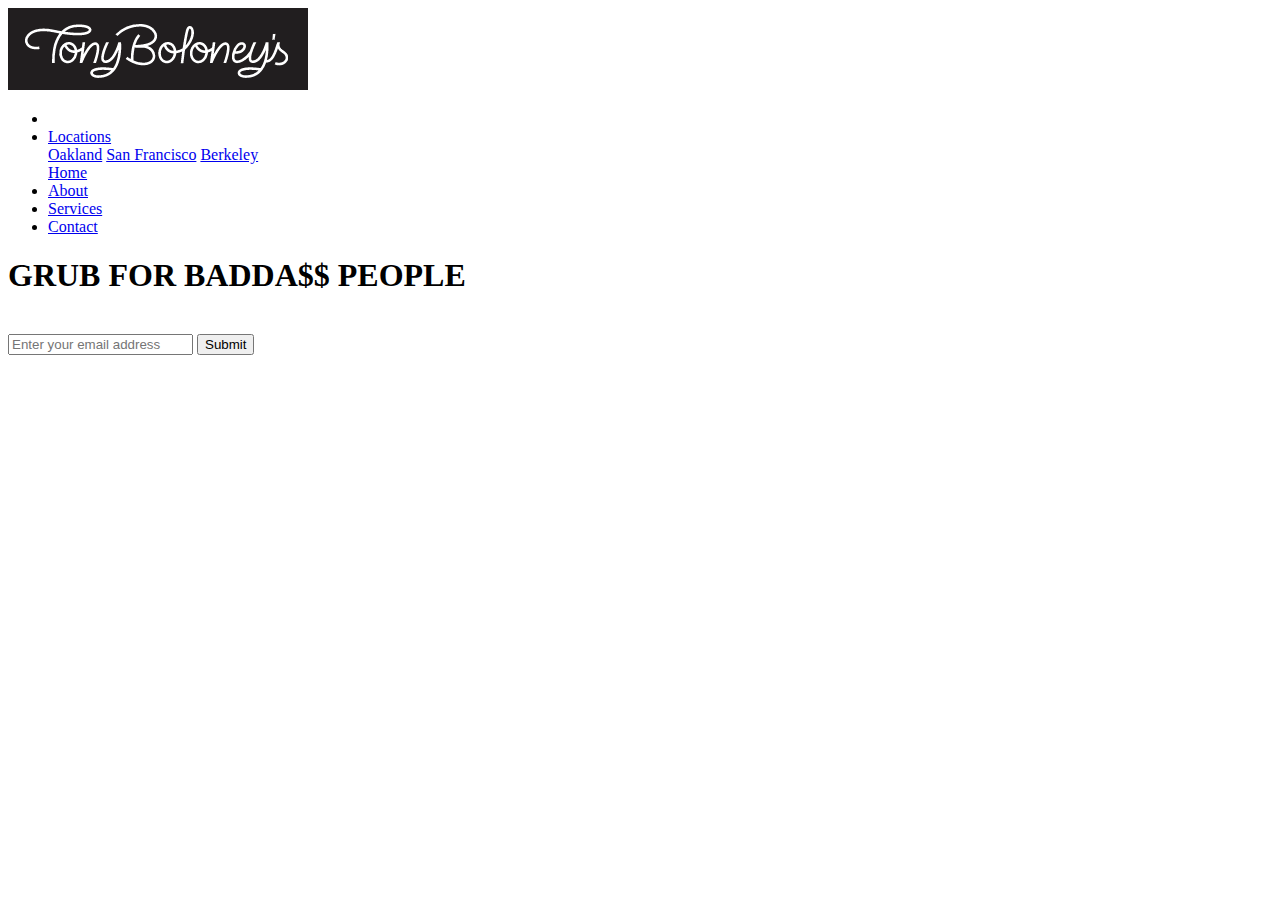
<file: landing_Page.html>
<!DOCTYPE html>
<html lang="en">
	<head>
		<meta charset="UTF-8" />
		<meta http-equiv="X-UA-Compatible" content="IE=edge" />
		<meta name="viewport" content="width=device-width, initial-scale=1.0" />
		<title>Tony Baloney's Pizza</title>
		<!-- Bootstrap CSS -->
		<link
			rel="stylesheet"
			href="https://cdn.jsdelivr.net/npm/bootstrap@4.6.0/dist/css/bootstrap.min.css"
			integrity="sha384-B0vP5xmATw1+K9KRQjQERJvTumQW0nPEzvF6L/Z6nronJ3oUOFUFpCjEUQouq2+l"
			crossorigin="anonymous"
		/>
	</head>
	<body>
		<header id="header">
			
			<nav id="nav-bar">
				<nav class="navbar navbar-expand-sm navbar-light bg-light mb-3">
					<img src="./Screen Shot 2021-03-18 at 3.23.11 PM.png" alt="logo" id="header-img">
					<div class="container">
						<a class="navbar-brand" href="#"></a>
						<ul class="navbar-nav">
							<li class="nav-item">
								<li class="nav-item dropdown">
									<a
										href="#"
										class="nav-link dropdown-toggle"
										data-toggle="dropdown"
										>Locations</a
									>
									<div class="dropdown-menu">
										<a href="#" class="dropdown-item">Oakland</a>
										<a href="#" class="dropdown-item">San Francisco</a>
										<a href="#" class="dropdown-item">Berkeley</a>
									</div>
								</li>
								<a class="nav-link" href="#">Home</a>
							</li>
							<li class="nav-item">
								<a class="nav-link" href="#">About</a>
							</li>
							<li class="nav-item">
								<a class="nav-link" href="#">Services</a>
							</li>
							<li class="nav-item">
								<a class="nav-link" href="#">Contact</a>
							</li>
						</ul>
					</div>
				</nav>
			</nav>
		</header>
		<h1><strong>GRUB FOR BADDA$$ PEOPLE</strong></h1>

		
		<br />
		
		<section>
			<form action="email" id="form"><input type="email" name="email" id="email" placeholder="Enter your email address" required />
			
			<input type="submit" id="submit">
			</form>
		</section>

		<iframe width="560" height="315" src="https://www.youtube.com/embed/d0j2AvAkL9Y" title="YouTube video player" frameborder="0" allow="accelerometer; autoplay; clipboard-write; encrypted-media; gyroscope; picture-in-picture" id="video" allowfullscreen></iframe>

		
		
		<script
			src="https://code.jquery.com/jquery-3.5.1.slim.min.js"
			integrity="sha384-DfXdz2htPH0lsSSs5nCTpuj/zy4C+OGpamoFVy38MVBnE+IbbVYUew+OrCXaRkfj"
			crossorigin="anonymous"
		></script>
		<script
			src="https://cdn.jsdelivr.net/npm/bootstrap@4.6.0/dist/js/bootstrap.bundle.min.js"
			integrity="sha384-Piv4xVNRyMGpqkS2by6br4gNJ7DXjqk09RmUpJ8jgGtD7zP9yug3goQfGII0yAns"
			crossorigin="anonymous"
		></script>
		<script src="https://cdn.freecodecamp.org/testable-projects-fcc/v1/bundle.js"></script>
	</body>
</html>
</file>
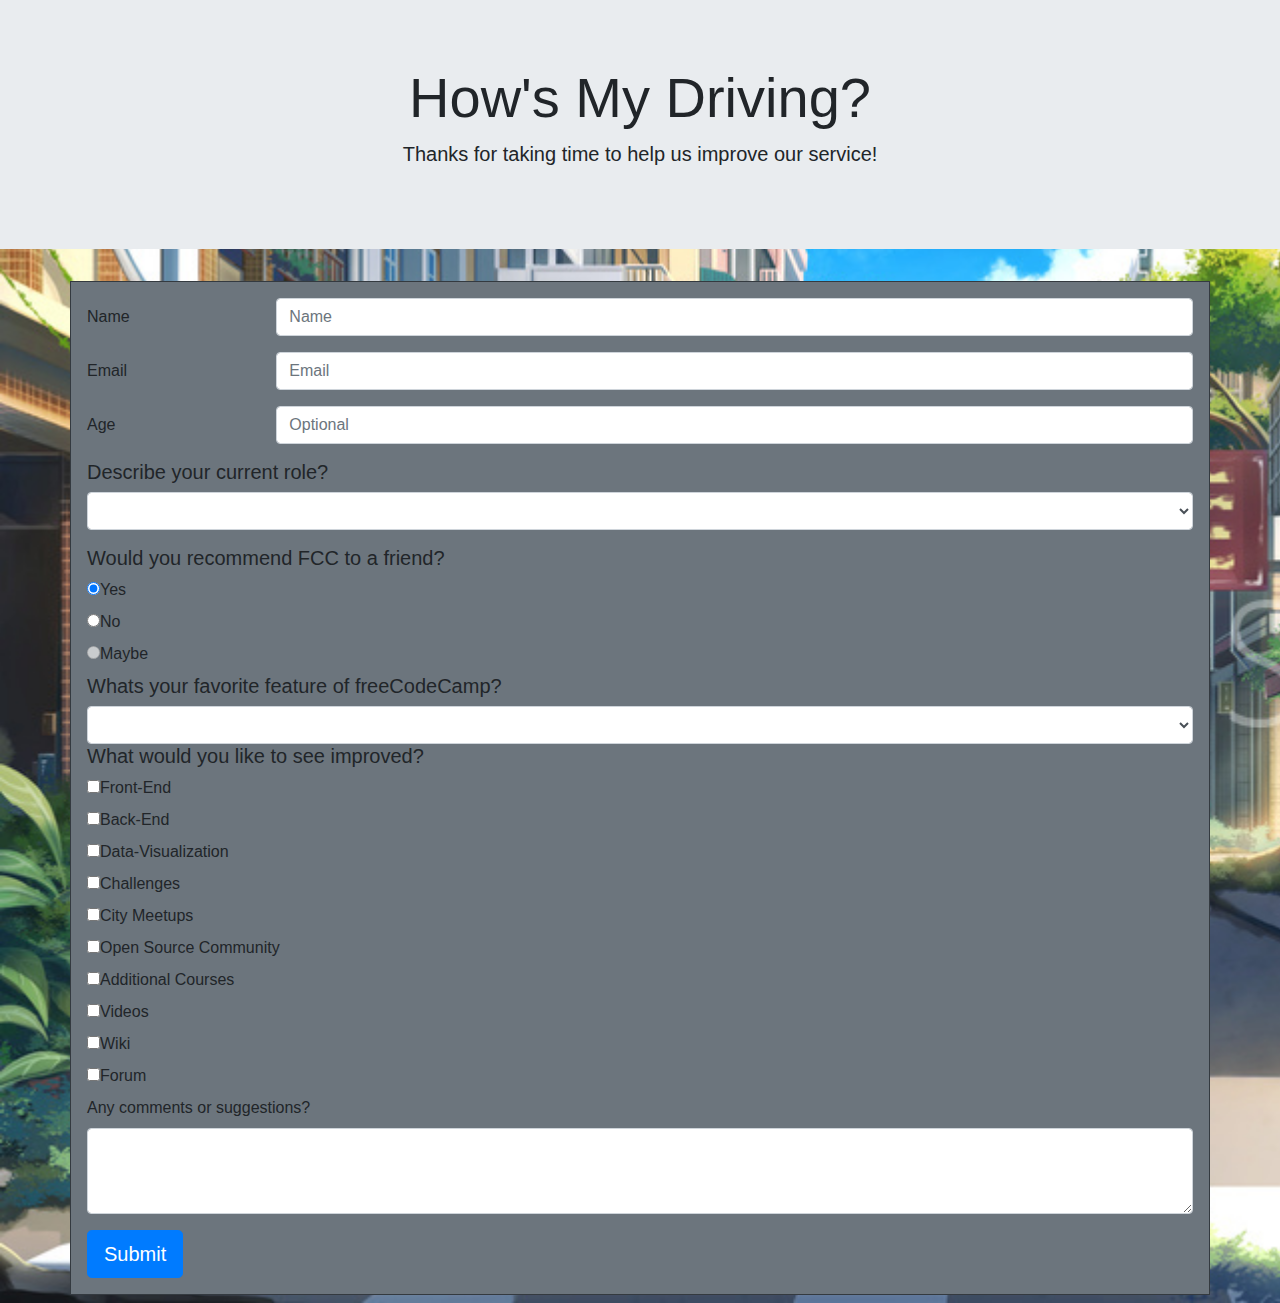
<file: survey_form.html>
<!DOCTYPE html>
<html lang="en">
	<head>
		<meta charset="UTF-8" />
		<meta http-equiv="X-UA-Compatible" content="IE=edge" />
		<meta name="viewport" content="width=device-width, initial-scale=1.0" />
		<link
			rel="stylesheet"
			href="https://stackpath.bootstrapcdn.com/bootstrap/4.3.1/css/bootstrap.min.css"
			integrity="sha384-ggOyR0iXCbMQv3Xipma34MD+dH/1fQ784/j6cY/iJTQUOhcWr7x9JvoRxT2MZw1T"
			crossorigin="anonymous"
		/>
		<link rel="stylesheet" href="survey_form_styles.css" />
		<title>Survey Form</title>
	</head>
	<body>
		<div class="jumbotron jumbotron-fluid">
			<div class="container">
				<h1
					class="display-4 text-capitalize text-center text-xl-center"
					id="title"
				>
					How's my driving?
				</h1>
				<p class="lead text-center" id="description">
					Thanks for taking time to help us improve our service!
				</p>
			</div>
		</div>
		<div class="container p-3 mb-2 bg-secondary border border-dark">
			<form id="survey-form">
				<div class="form-group row">
					<label for="inputName" class="col-sm-2 col-form-label" id="name-label"
						>Name</label
					>
					<div class="col-sm-10">
						<input
							type="text"
							class="form-control"
							id="name"
							placeholder="Name"
							required
						/>
					</div>
				</div>

				<div class="form-group row">
					<label
						for="inputEmail3"
						class="col-sm-2 col-form-label"
						id="email-label"
						>Email</label
					>
					<div class="col-sm-10">
						<input
							type="email"
							class="form-control"
							id="email"
							placeholder="Email"
							required
						/>
					</div>
				</div>

				<div class="form-group row">
					<label
						for="inputAge"
						class="col-sm-2 col-form-label"
						id="number-label"
						>Age</label
					>
					<div class="col-sm-10">
						<input
							type="number"
							class="form-control"
							id="number"
							placeholder="Optional"
							min="1"
							max="15"
						/>
					</div>
				</div>
				<h5>Describe your current role?</h5>
				<select class="form-control form-control-md mb-3" id="dropdown">
					<option></option>
					<option>Full-time</option>
					<option>Part-time</option>
					<option>Student</option>
				</select>
				<h5>Would you recommend FCC to a friend?</h5>

				<div class="radio">
                    <label><input type="radio" name="user-recommend" value="Yes" checked>Yes</label>
                  </div>
                  <div class="radio">
                    <label><input type="radio" name="user-recommend" value="No">No</label>
                  </div>
                  <div class="radio disabled">
                    <label><input type="radio" name="user-recommend" value="Maybe" disabled>Maybe</label>
                  </div>
				<h5>Whats your favorite feature of freeCodeCamp?</h5>
				<select class="form-control form-control-md">
					<option></option>
					<option>Challenges</option>
					<option>Projects</option>
					<option>Community</option>
				</select>
				<h5>What would you like to see improved?</h5>

				<div class="checkbox">
					<label><input type="checkbox" value="Front-End" />Front-End</label>
				</div>
				<div class="checkbox">
					<label><input type="checkbox" value="Back-End" />Back-End</label>
				</div>
				<div class="checkbox disabled">
					<label
						><input
							type="checkbox"
							value="Data-Visualization"
						/>Data-Visualization</label
					>
				</div>
				<div class="checkbox">
					<label><input type="checkbox" value="Challenges" />Challenges</label>
				</div>
				<div class="checkbox">
					<label><input type="checkbox" value="City-Meetups" />City Meetups</label>
				</div>
				<div class="checkbox">
					<label
						><input type="checkbox" value="Open-Source-Community" />Open Source
						Community</label
					>
				</div>
				<div class="checkbox">
					<label
						><input type="checkbox" value="Additional-Courses" />Additional
						Courses</label
					>
				<div class="checkbox">
					<label
						><input type="checkbox" value="Videos" />Videos
						</label
					>
				<div class="checkbox">
					<label
						><input type="checkbox" value="Wiki" />Wiki
						</label
					>
				<div class="checkbox">
					<label
						><input type="checkbox" value="Forum" />Forum
						</label
					>
					<div class="form-group">
						<label for="message">Any comments or suggestions?</label>
						<textarea class="form-control" id="message" rows="3"></textarea>
                        
					</div>
				</div>
                <div>
                <button class="btn btn-primary btn-lg" type="submit" id="submit">
                    <i class="fas fa-user" id="submit"></i> Submit</button></div>
			</form>
		</div>

		<script src="https://cdn.freecodecamp.org/testable-projects-fcc/v1/bundle.js"></script>
		<script
			src="https://code.jquery.com/jquery-3.3.1.slim.min.js"
			integrity="sha384-q8i/X+965DzO0rT7abK41JStQIAqVgRVzpbzo5smXKp4YfRvH+8abtTE1Pi6jizo"
			crossorigin="anonymous"
		></script>
		<script
			src="https://cdnjs.cloudflare.com/ajax/libs/popper.js/1.14.7/umd/popper.min.js"
			integrity="sha384-UO2eT0CpHqdSJQ6hJty5KVphtPhzWj9WO1clHTMGa3JDZwrnQq4sF86dIHNDz0W1"
			crossorigin="anonymous"
		></script>
		<script
			src="https://stackpath.bootstrapcdn.com/bootstrap/4.3.1/js/bootstrap.min.js"
			integrity="sha384-JjSmVgyd0p3pXB1rRibZUAYoIIy6OrQ6VrjIEaFf/nJGzIxFDsf4x0xIM+B07jRM"
			crossorigin="anonymous"
		></script>
	</body>
</html>
</file>
<file: survey_form_styles.css>
body {
	position: relative;
	width: 100%;
	height: 100%;
	background-image: url(AdobeStock_297798377_Preview.jpeg);
	background-repeat: no-repeat;
	background-size: cover;
	display: block;
}
</file>
